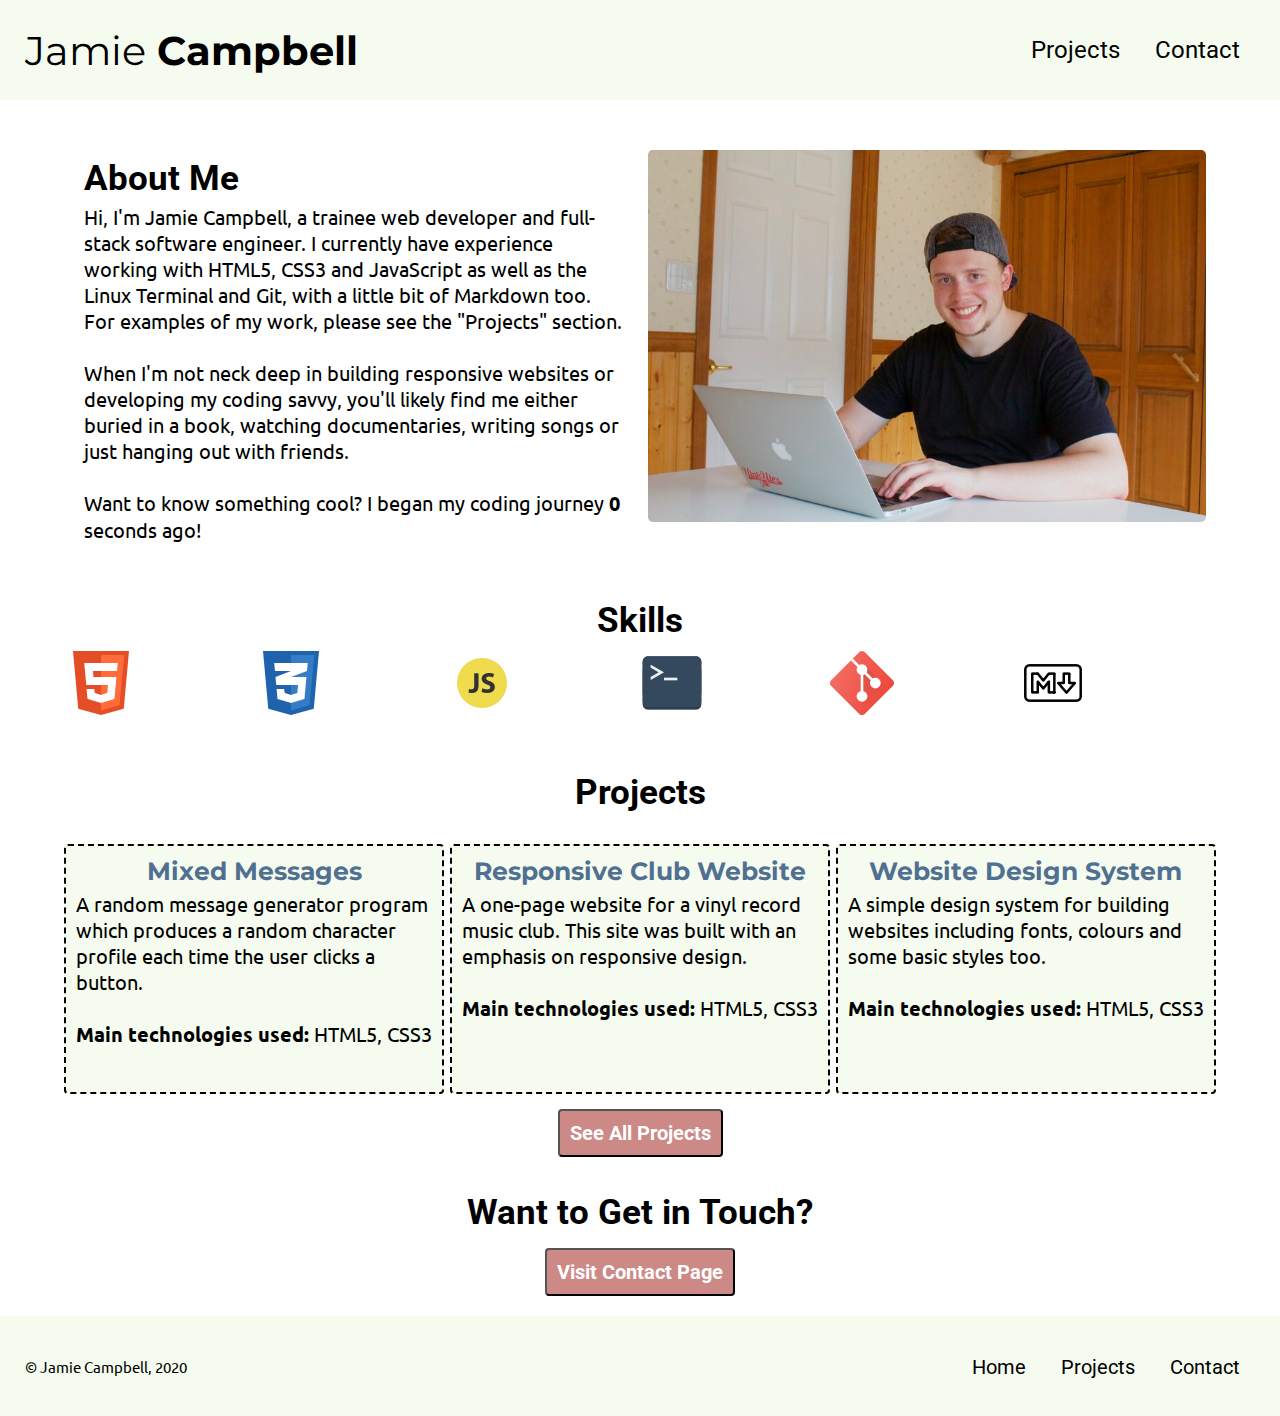
<file: index.html>
<!DOCTYPE html>
<html lang="en">
<head>
    <meta charset="UTF-8">
    <meta name="viewport" content="width=device-width, initial-scale=1.0">
    <link rel="preconnect" href="https://fonts.gstatic.com">
    <link href="https://fonts.googleapis.com/css2?family=Montserrat:wght@400;500;700&family=Roboto:ital,wght@0,400;0,700;1,400&family=Ubuntu:ital,wght@0,400;0,700;1,400&display=swap" rel="stylesheet">
    <link href="reset.css" type="text/css" rel="stylesheet">
    <link href="style.css" type="text/css" rel="stylesheet">
    <title>Jamie Campbell | Portfolio</title>
</head>
<body>

    <header>
        <div class="header">
            <div class="name">
                <h1><a href="index.html"><span class="fname">Jamie</span> Campbell</a></h1>
            </div>
            <div class="nav">
                <nav>
                    <ul>
                        <li><a href="projects.html">Projects</a></li>
                        <li><a href="contact.html">Contact</a></li>
                    </ul>
                </nav>
            </div>
        </div>
    </header>

    <section class="about">
        <div class="about-container">
            <div class="about-content">
                <h2>About Me</h2>
                <p>
                    Hi, I'm Jamie Campbell, a trainee web developer and full-stack software engineer. I currently have 
                    experience working with HTML5, CSS3 and JavaScript as well as the Linux Terminal and Git, with a 
                    little bit of Markdown too. For examples of my work, please see the "Projects" section.
                </p>
                <br />
                <p>
                    When I'm not neck deep in building responsive websites or developing my coding savvy, you'll likely 
                    find me either buried in a book, watching documentaries, writing songs or just hanging out with 
                    friends.
                </p>
                <br />
                <p>
                    Want to know something cool? I began my coding journey <span id="counter">0</span> seconds ago!
                </p>
            </div>
            <div class="about-image">
                <img src="Images/about-image.jpg" alt="Jamie sitting at a desk">
            </div>
        </div>
    </section>

    <section class="skills">
        <div class="skills-content">
            <h2>Skills</h2>
            <div class="skills-container">
                <div class="icon">
                    <img src="Images/Icons/small-html5.png" alt="HTML5 icon">
                </div>
                <div class="icon">
                    <img src="Images/Icons/small-css.png" alt="CSS3 icon">
                </div>
                <div class="icon">
                    <img src="Images/Icons/small-javascript.png" alt="JavaScript icon">
                </div>
                <div class="icon">
                    <img src="Images/Icons/small-terminal.png" alt="Terminal icon">
                </div>
                <div class="icon">
                    <img src="Images/Icons/small-git.png" alt="Git icon">
                </div>
                <div class="icon">
                    <img src="Images/Icons/small-markdown.png" alt="Markdown icon">
                </div>
            </div>
        </div>
    </section>

    <br />
    <br />

    <section class="projects">
        <div class="projects-content">
            <h2>Projects</h2>
            <br />
            <div class="projects-container">
                    <div class="project">
                        <a href="https://github.com/MrRoberson/mixedMessages"><h3>Mixed Messages</h3></a>
                        <p>
                            A random message generator program which produces a random character profile each time the user 
                            clicks a button.
                        </p>
                        <br />
                        <div class="desktop">
                            <span>
                                Main technologies used:
                            </span>
                            <img src="Images/Icons/small-html5.png" alt="HTML5 icon">
                            <img src="Images/Icons/small-javascript.png" alt="JavaScript icon">
                        </div>
                        <p class="smaller-screens"><span>Main technologies used:</span> HTML5, CSS3</p>
                    </div>
                    <div class="project">
                        <a href="https://github.com/MrRoberson/Responsive-Club-Website"><h3>Responsive Club Website</h3></a>
                        <p>
                            A one-page website for a vinyl record music club. This site was built with an emphasis on 
                            responsive design.
                        </p>
                        <br />
                        <div class="desktop">
                            <span>
                                Main technologies used:
                            </span>
                            <img src="Images/Icons/small-html5.png" alt="HTML5 icon">
                            <img src="Images/Icons/small-css.png" alt="CSS3 icon">
                        </div>
                        <p class="smaller-screens"><span>Main technologies used:</span> HTML5, CSS3</p>
                    </div>
                    <div class="project">
                        <a href="https://github.com/MrRoberson/website-design-system"><h3>Website Design System</h3></a>
                        <p>
                            A simple design system for building websites including fonts, colours and some basic styles 
                            too.
                        </p>
                        <br />
                        <div class="desktop">
                            <span>
                                Main technologies used:
                            </span>
                            <img src="Images/Icons/small-html5.png" alt="HTML5 icon">
                            <img src="Images/Icons/small-css.png" alt="CSS3 icon">
                        </div>
                        <p class="smaller-screens"><span>Main technologies used:</span> HTML5, CSS3</p>
                    </div>
            </div>
            <div class="button">
                <a href="projects.html"><button type="button">See All Projects</button></a>
            </div>
        </div>
    </section>

    <section class="contact">
        <div class="contact-content">
            <h2>Want to Get in Touch?</h2>
            <div class="button">
                <a href="contact.html"><button type="button">Visit Contact Page</button></a>
            </div>
        </div>
    </section>

    <footer>
        <div class="footer">
            <div class="copyright">
                <p>&copy; Jamie Campbell, 2020</p>
            </div>
            <div class="nav">
                <nav>
                    <ul>
                        <li><a href="index.html">Home</a></li>
                        <li><a href="projects.html">Projects</a></li>
                        <li><a href="contact.html">Contact</a></li>
                    </ul>
                </nav>
            </div>
        </div>
    </footer>

    <script src="script.js"></script>
    
</body>
</html>
</file>
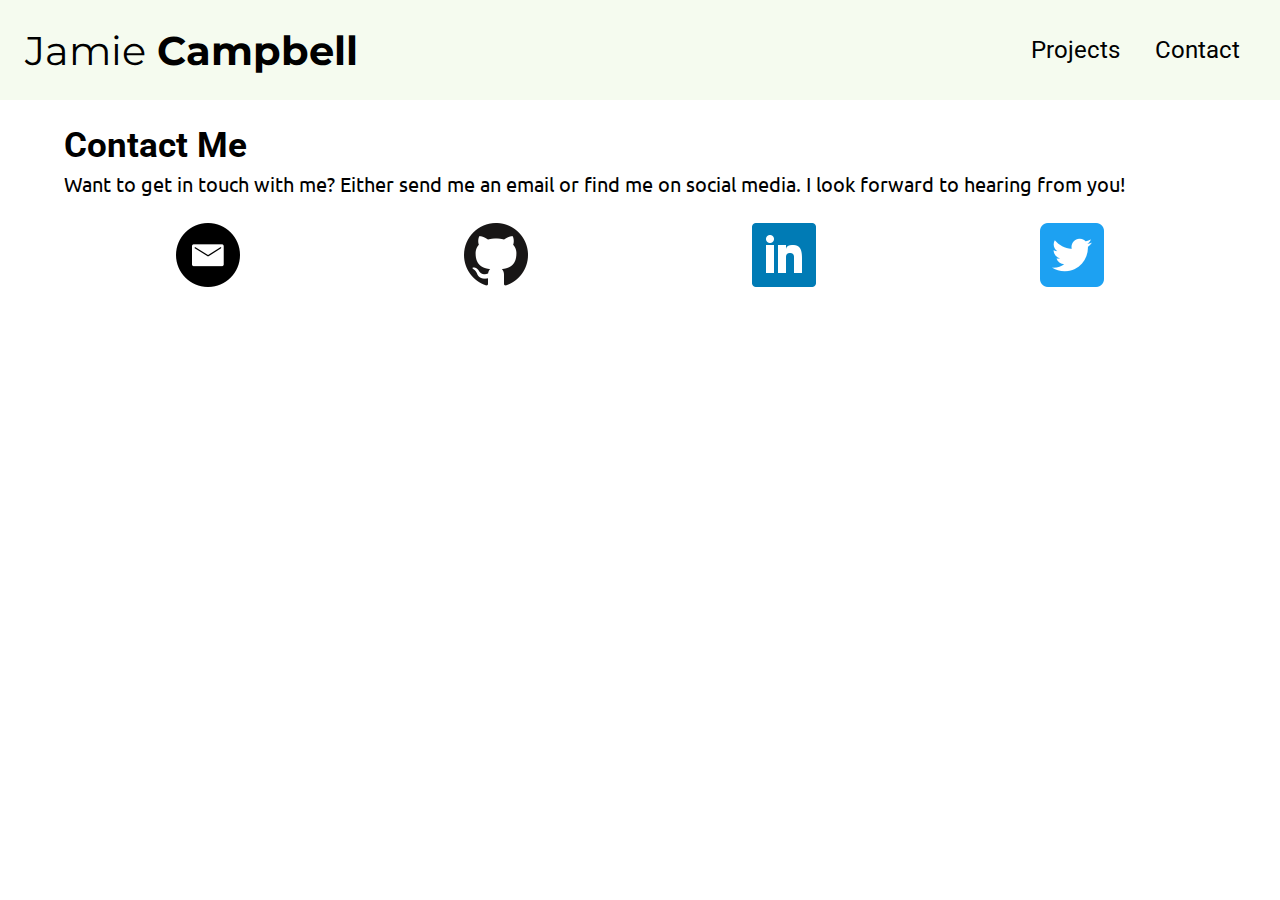
<file: contact.html>
<!DOCTYPE html>
<html lang="en">
<head>
    <meta charset="UTF-8">
    <meta name="viewport" content="width=device-width, initial-scale=1.0">
    <link rel="preconnect" href="https://fonts.gstatic.com">
    <link href="https://fonts.googleapis.com/css2?family=Montserrat:wght@400;500;700&family=Roboto:ital,wght@0,400;0,700;1,400&family=Ubuntu:ital,wght@0,400;0,700;1,400&display=swap" rel="stylesheet">
    <link href="reset.css" type="text/css" rel="stylesheet">
    <link href="style.css" type="text/css" rel="stylesheet">
    <title>Contact | Jamie Campbell</title>
</head>
<body>

    <header>
        <div class="header">
            <div class="name">
                <h1><a href="index.html"><span class="fname">Jamie</span> Campbell</a></h1>
            </div>
            <div class="nav">
                <nav>
                    <ul>
                        <li><a href="projects.html">Projects</a></li>
                        <li><a href="contact.html">Contact</a></li>
                    </ul>
                </nav>
            </div>
        </div>
    </header>

    <main>
        <div class="contact-container">
            <h2>Contact Me</h2>
            <p>
                Want to get in touch with me? Either send me an email or find me on social media. I look forward to 
                hearing from you!
            </p>

            <br />

            <div class="contact-icons">
                <a href="mailto:jamiecampbellcode@gmail.com" target="_blank">
                    <img src="Images/Icons/Social Media/email.png" alt="email icon">
                </a>
                <a href="https://github.com/MrRoberson" target="_blank">
                    <img src="Images/Icons/Social Media/github.png" alt="GitHub icon">
                </a>
                <a href="https://www.linkedin.com/in/jamie-campbell-9799551b1/" target="_blank">
                    <img src="Images/Icons/Social Media/linkedin.png" alt="LinkedIn icon">
                </a>
                <a href="https://twitter.com/JamieCa60418059" target="_blank">
                    <img src="Images/Icons/Social Media/twitter.png" alt="Twitter icon">
                </a>
            </div>
        </div>
    </main>

        <!--<p>Via email: <a href="mailto:jamiecampbellcode@gmail.com">jamiecampbellcode@gmail.com</a></p>
        
        <h3>Social Media</h3>
        <div class="social">
            <a href="https://www.linkedin.com/in/jamie-campbell-9799551b1/">
                <img src="Images/Icons/Social Media/iconfinder_square-linkedin_317725.png" alt="LinkedIn logo">
                <p>LinkedIn</p>
            </a>
        </div>
        <div class="social">
            <a href="https://github.com/MrRoberson">
                <img src="Images/Icons/Social Media/iconfinder_mark-github_298822.png" alt="GitHub logo">
                <p>GitHub</p>
            </a>
        </div>
        <div class="social">
            <a href="https://twitter.com/JamieCa60418059">
                <img src="Images/Icons/Social Media/iconfinder_1_Twitter3_colored_svg_5296516.png" alt="Twitter logo">
                <p>Twitter</p>
            </a>
        </div>
    </main>

    <footer>
        <div class="footer">
            <div class="copyright">
                <p>&copy; Jamie Campbell, 2020</p>
            </div>
            <div class="nav">
                <nav>
                    <ul>
                        <li><a href="index.html">Home</a></li>
                        <li><a href="projects.html">Projects</a></li>
                        <li><a href="contact.html">Contact</a></li>
                    </ul>
                </nav>
            </div>
        </div>
    </footer>-->
    
</body>
</html>
</file>
<file: style.css>
/* Colours 
- hsl(90, 60%, 96%) (Ivory)
- hsl(210, 23%, 58%) (Shadow Blue)
- hsl(4, 41%, 66%) (New York Pink)
- hsl(0, 0%, 0%) (Black) */


/* Universal Styles */

body {
    font-family: "Ubuntu", "Roboto", sans-serif;
    font-size: 20px;
}

h2 {
    font-size: 1.75em;
    font-family: "Roboto", sans-serif;
    font-weight: bold;
    margin-bottom: 5px;
    text-align: center;
}

h3 {
    font-size: 1.25em;
    font-family: "Montserrat", "Roboto", sans-serif;
    font-weight: bold;
    margin-bottom: 5px;
    text-align: center;
}

.button {
    display: flex;
    justify-content: center;
    margin: 15px 0;
}

.button button {
    padding: 10px;
    background-color: hsl(4, 41%, 66%);
    color: white;
    font-weight: bolder;
    font-family: "Roboto", sans-serif;
    font-size: 1em;
    border-radius: 4px;
}

.button button:hover {
    background-color: hsla(4, 41%, 66%, 0.5);
}


/* Header and Footer Styles */

.header, .footer {
    display: flex;
    justify-content: space-between;
    align-items: center;
    height: 100px;
    padding: 10px 25px;
    background-color: hsl(90, 60%, 96%);
}

.nav ul li {
    display: inline;
    padding: 0 15px;
}

.header a, .footer a {
    text-decoration: none;
    color: black;
}

.name h1 {
    font-size: 2em;
    font-family: "Montserrat", "Roboto", sans-serif;
    font-weight: bold;
}

.name span {
    font-weight: 400;
}

.nav a {
    font-family: "Roboto", sans-serif;
    font-size: 1.2em;
}

.nav a:hover {
    color: hsl(210, 23%, 58%);
}

.copyright p {
    font-size: 0.75em;
}

.footer .nav a {
    font-size: 1em;
}

@media only screen and (max-width: 620px) {
    .name h1 {
        font-size: 1.75em;
    }
    
    .nav ul li {
        padding: 0 3px;
    }

    .nav a {
        font-size: 0.88em;
        font-weight: bold;
    }
}

@media only screen and (max-width: 484px) {
    .name h1 {
        font-size: 1.67em;
    }
}


/* About Styles */

.about-container {
    display: flex;
    justify-content: space-between;
    align-items: center;
    width: 90%;
    padding: 20px 10px;
    margin: 0 auto;
    height: 500px;
}

.about-content {
    padding: 10px;
    display: flex;
    flex-direction: column;
    justify-content: center;
    margin-right: 15px;
    width: 50%;
    height: 400px;
}

.about-content h2 {
    text-align: left;
}

.about-content #counter {
    font-weight: bold;
}

.about-image {
    width: 50%;
    height: 400px;
    overflow: hidden;
}

.about-image img {
    max-width: 100%;
    height: auto;
    display: block;
    border-radius: 5px;
}

@media only screen and (max-width: 930px) {
    .about-container {
        flex-direction: column;
        height: 650px;
    }

    .about-content {
        width: 100%;
    }

    .about-image {
        width: 50%;
        overflow: hidden;
    }
    
    .about-image img {
        max-width: 100%;
        height: auto;
        display: block;
    }
}

@media only screen and (min-width: 480px) and (max-width: 530px) {
    .about-content {
        font-size: 0.9em;
    }

    .about-container {
        height: 600px;
    }
}


/* Skills Styles */

.skills-content {
    width: 90%;
    margin: 0 auto;
}

.skills-container {
    display: flex;
    justify-content: space-between;
    padding: 5px;
}

.icon {
    width: 20%;
    overflow: hidden;
}

.icon img {
    max-width: 100%;
    height: auto;
    display: block;
}


/* Projects Styles */

.projects-content {
    width: 90%;
    height: 400px;
    margin: 0 auto;
}

.projects-container {
    display: flex;
    justify-content: space-between;
}

.project {
    height: 250px;
    width: 33%;
    border: 2px dashed black;
    border-radius: 4px;
    padding: 10px;
    background-color: hsl(90, 60%, 96%);
}

.project a {
    text-decoration: none;
    color: hsl(210, 29%, 44%);
}

.project a:hover {
    text-decoration: underline;
    color: hsla(210, 23%, 58%, 0.5);
}

.smaller-screens {
    display: none;
}

@media only screen and (max-width: 1281px) {
    .desktop {
        display: none;
    }

    .smaller-screens {
        display: block;
    }

    .smaller-screens span {
        font-weight: bold;
    }
}

@media only screen and (max-width: 1000px) {
    .projects-content {
        height: 925px;
    }
    
    .projects-container {
        flex-direction: column;
        justify-content: start;
        align-items: center;
    }
    
    .project {
        width: 70%;
        margin: 5px 0;
    }
}


/* Contact Styles */

.contact {
    margin: 20px 0;
}

.contact-content {
    width: 90%;
    margin: 0 auto;
}


/* CONTACT PAGE STYLES */

.contact-container {
    width: 90%;
    margin: 0 auto;
    padding-top: 25px;
}

.contact-container h2 {
    text-align: left;
}

.contact-icons {
    display: flex;
    justify-content: space-around;
}
</file>
